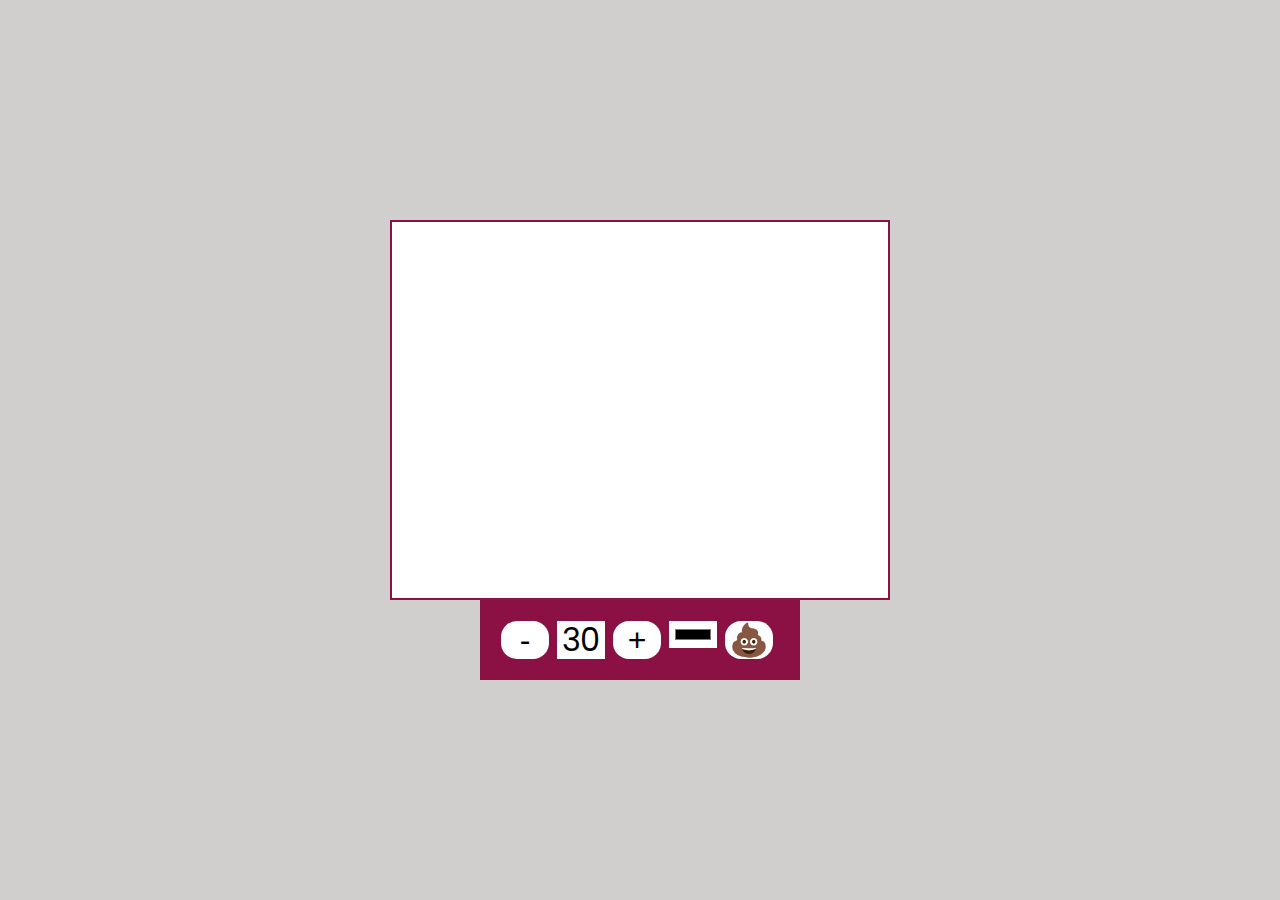
<file: drawing app/index.html>
<!DOCTYPE html>
<html lang="en">
<head>
    <meta charset="UTF-8">
    <meta http-equiv="X-UA-Compatible" content="IE=edge">
    <meta name="viewport" content="width=device-width, initial-scale=1.0">
    <title>Drawing App</title>
    <link rel="stylesheet" href="./styles.css">
    <script src="./index.js" defer></script>
</head>
<body>
    <canvas id="canvas"></canvas>
        <div class="toolbox">
            <button id="decrease">-</button>
            <span id="size">30</span>
            <button id="increase">+</button>
            <input type="color" id="color" />
            <button id="clear">💩</button>
        </div>
</body>
</html>
</file>
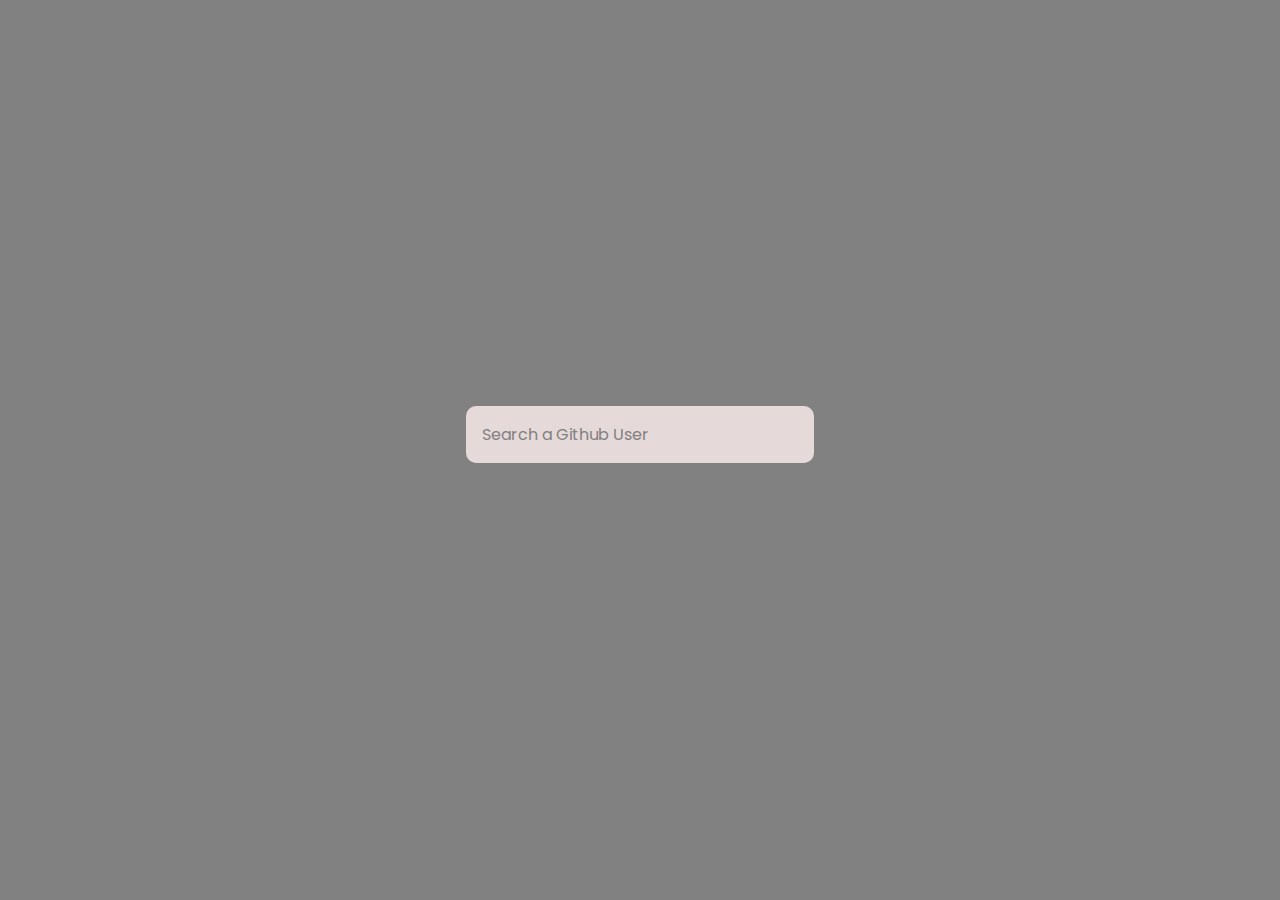
<file: github profile app/index.html>
<!DOCTYPE html>
<html lang="en">
<head>
    <meta charset="UTF-8">
    <meta http-equiv="X-UA-Compatible" content="IE=edge">
    <meta name="viewport" content="width=device-width, initial-scale=1.0">
    <title>Github Profile App</title>
    <link rel="stylesheet" href="styles.css">
    <script src="./index.js" defer></script>
</head>
<body>
    <form id="form">
        <input type="text" id="search" placeholder="Search a Github User" />
    </form>
    <main id="main"></main>
</body>
</html>
</file>
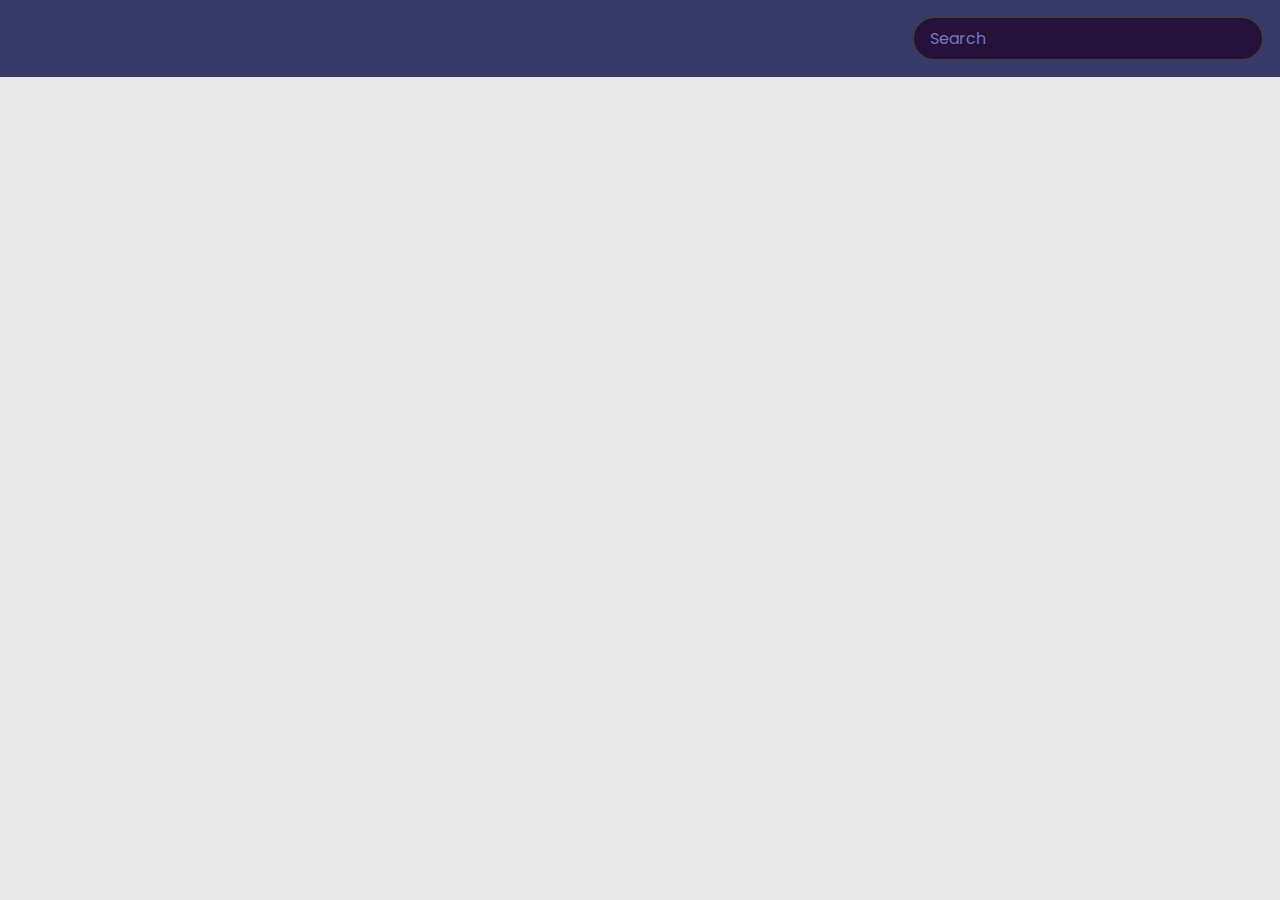
<file: movie app/index.html>
<!DOCTYPE html>
<html lang="en">
<head>
    <meta charset="UTF-8">
    <meta http-equiv="X-UA-Compatible" content="IE=edge">
    <meta name="viewport" content="width=device-width, initial-scale=1.0">
    <title>Movie App</title>
    <link rel="stylesheet" href="./styles.css">
    <script src="./index.js" defer></script>
</head>
<body>
    <header>
        <form id="form">
            <input type="text" id="search" placeholder="Search" class="search" />
        </form>
    </header>
    <main id="main"></main>
</body>
</html>
</file>
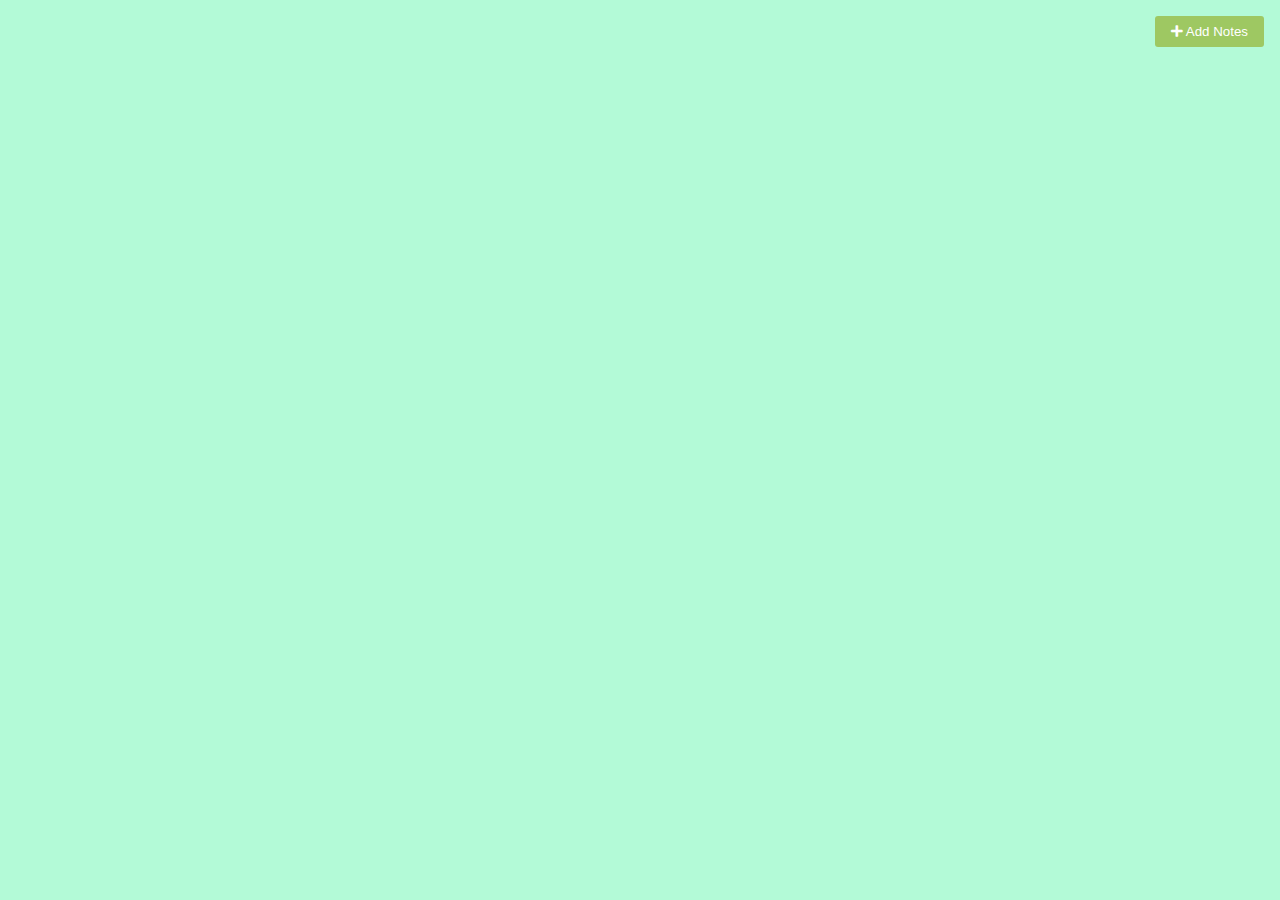
<file: notes app/index.html>
<!DOCTYPE html>
<html lang="en">
<head>
    <meta charset="UTF-8">
    <meta http-equiv="X-UA-Compatible" content="IE=edge">
    <meta name="viewport" content="width=device-width, initial-scale=1.0">
    <link rel="stylesheet" href="https://cdnjs.cloudflare.com/ajax/libs/font-awesome/5.14.0/css/all.min.css"/>
    <title>Notes app</title>
    <link rel="stylesheet" href="./styles.css">
    <script src="./index.js" defer></script>
</head>
<body>
    <button id="add"><i class="fas fa-plus"></i> Add Notes</button>
</body>
</html>
</file>
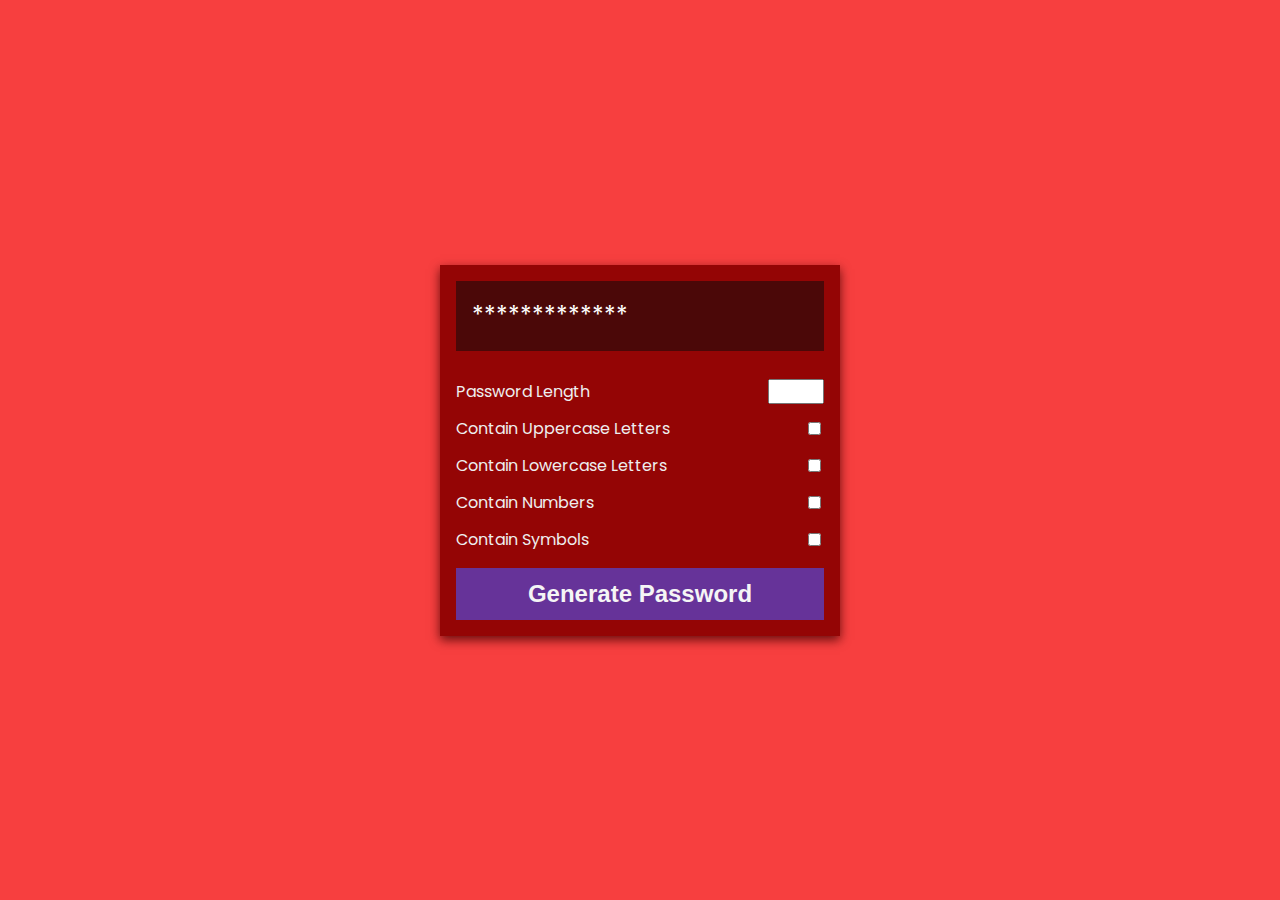
<file: password generator app/index.html>
<!DOCTYPE html>
<html lang="en">
<head>
    <meta charset="UTF-8">
    <meta http-equiv="X-UA-Compatible" content="IE=edge">
    <meta name="viewport" content="width=device-width, initial-scale=1.0">
    <title>Password Generator</title>
    <link rel="stylesheet" href="./styles.css">
    <script src="./index.js" defer></script>
</head>
<body>
    
    <div class="pw-container">
        <div class="pw-header">
            <div class="pw">
                <span id="pw">*************</span>
                <button id="copy">Copy</button>
            </div>
        </div>
        <div class="form">
            <div class="select">
                <label for="len">Password Length</label>
                <input id="len" type="number" min="2" max="30" name="len"/>
            </div>
            <div class="select">
                <label for="upper">Contain Uppercase Letters</label>
                <input id="upper" type="checkbox" name="upper"/>
            </div>
            <div class="select">
                <label for="lower">Contain Lowercase Letters</label>
                <input id="lower" type="checkbox" name="lower"/>
            </div>
            <div class="select">
                <label for="number">Contain Numbers</label>
                <input id="number" type="checkbox" name="number"/>
            </div>
            <div class="select">
                <label for="symbol">Contain Symbols</label>
                <input id="symbol" type="checkbox" name="symbol"/>
            </div>
            <button class="button" id="button">
                Generate Password
            </button>
        </div>
    </div>
</body>
</html>
</file>
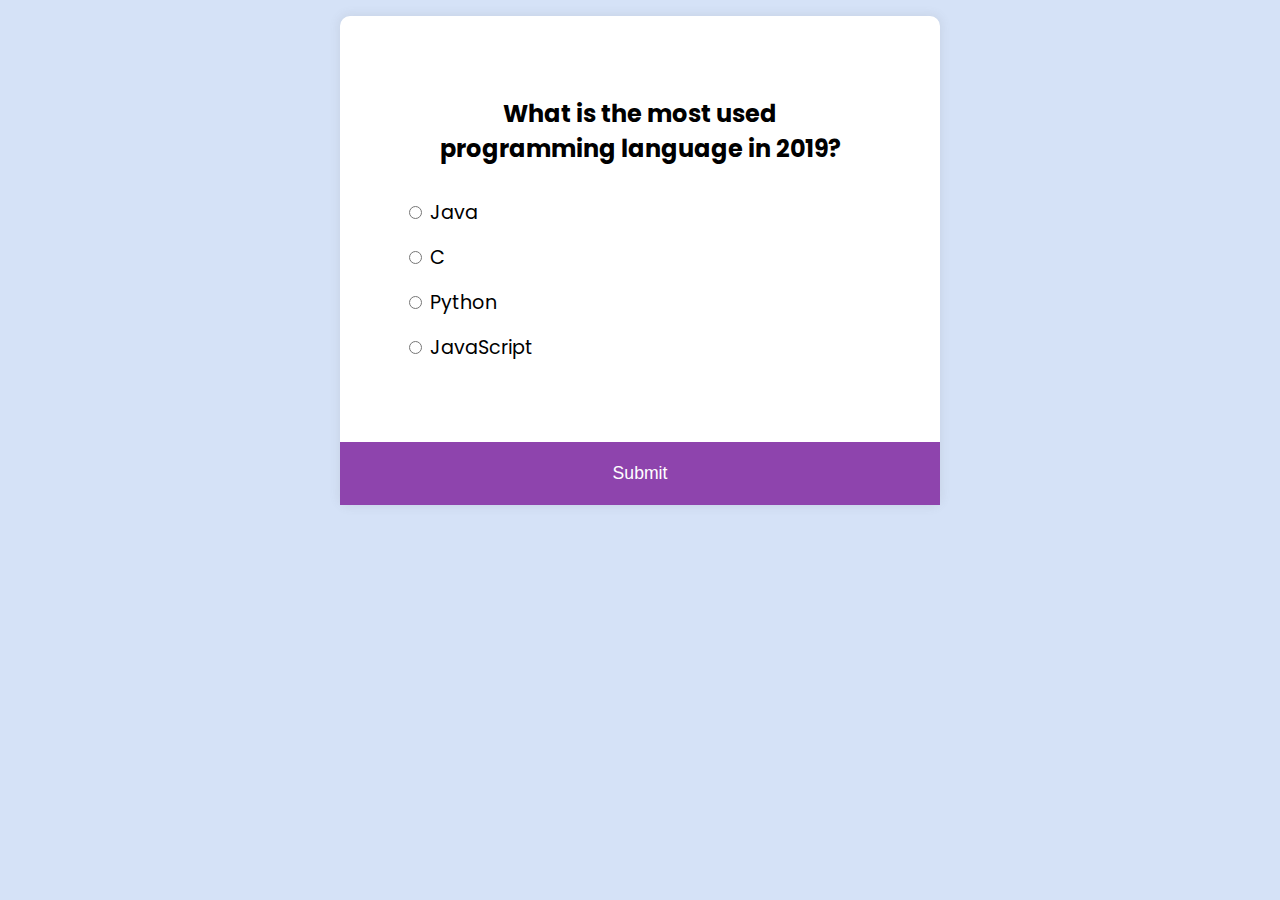
<file: quiz app/index.html>
<!DOCTYPE html>
<html lang="en">
<head>
    <meta charset="UTF-8">
    <meta http-equiv="X-UA-Compatible" content="IE=edge">
    <meta name="viewport" content="width=device-width, initial-scale=1.0">
    <title>Quiz app</title>
    <link rel="stylesheet" href="styles.css">
    <script src="./index.js" defer></script>
</head>
<body>
    <main class="main" id="quiz">
        <div class="quiz-div">
            <h2 id="question">Question text</h2>
                <p>
                    <input type="radio" id="a" name="answer" class="answer"/>
                    <label id="a_label" for="a">Question</label>
                </p>
                <p>
                    <input type="radio" id="b" name="answer" class="answer" />
                    <label id="b_label" for="b">Question</label>
                </p>
                <p>
                    <input type="radio" id="c" name="answer" class="answer" />
                    <label id="c_label" for="c">Question</label>
                </p>
                <p>
                    <input type="radio" id="d" name="answer" class="answer" />
                    <label id="d_label" for="d">Question</label>
                </p>
        </div>
        <button id="submit">Submit</button>
    </main>
</body>
</html>
</file>
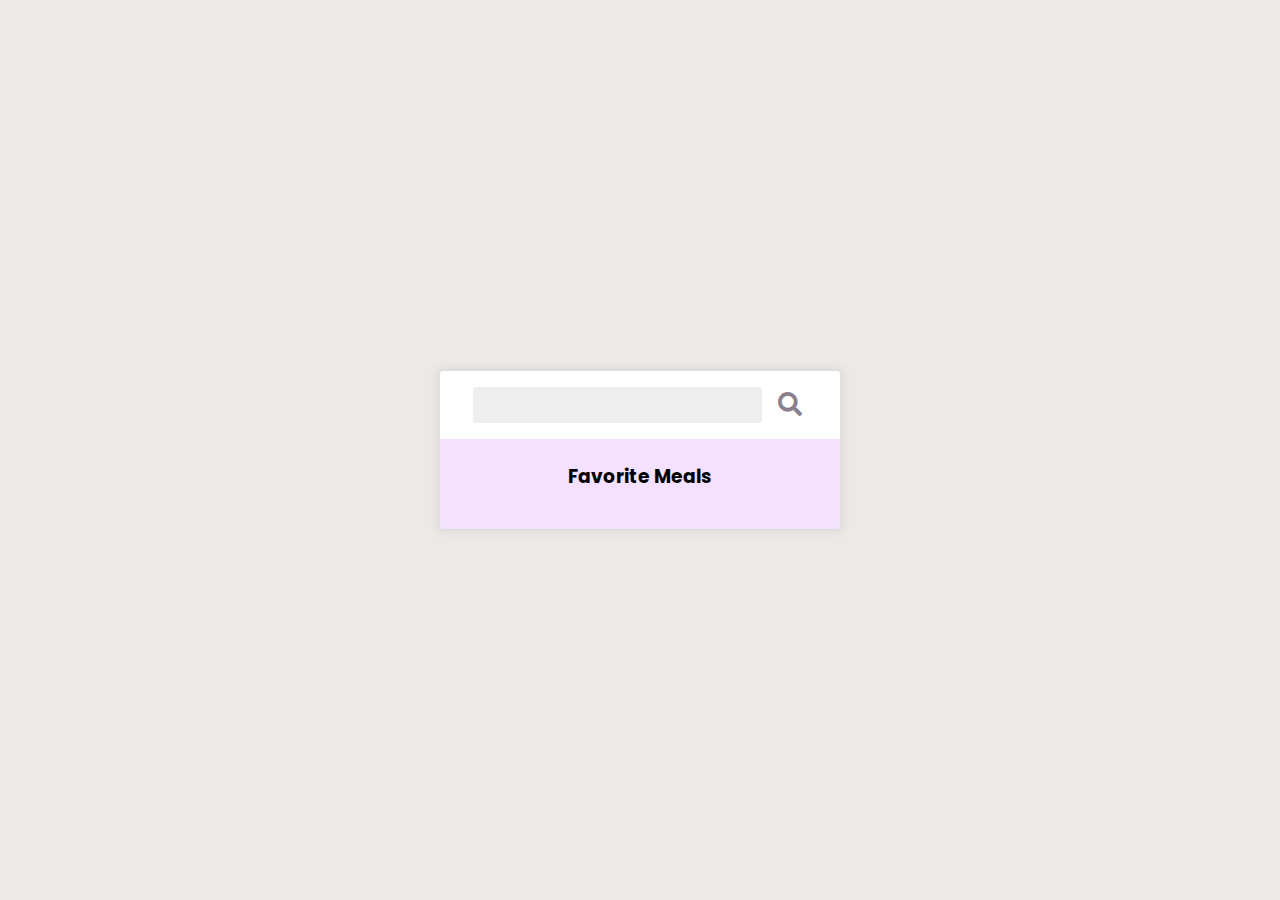
<file: recipe app/index.html>
<!DOCTYPE html>
<html lang="en">
<head>
    <meta charset="UTF-8">
    <meta http-equiv="X-UA-Compatible" content="IE=edge">
    <meta name="viewport" content="width=device-width, initial-scale=1.0">
    <title>Recipe app</title>
    <link rel="stylesheet" href="./styles.css">
    <link rel="stylesheet" href="https://cdnjs.cloudflare.com/ajax/libs/font-awesome/5.14.0/css/all.min.css"/>
    <script src="./index.js" defer></script>
</head>
<body>
    <div class="mobile-container">
        <header>
            <input type="text" id="search-term" />
            <button id="search"><i class="fas fa-search"></i></button>
        </header>
        <div class="fav-container">
            <h3>Favorite Meals</h3>
            <ul class="fav-meals" id="fav-meals"></ul>
        </div>
        <div class="meals" id="meals"></div>
    </div>

    <div class="popup-container hidden" id="meal-popup">
        <div class="popup">
            <button id="close-popup" class="close-popup">
                <i class="fas fa-times"></i>
            </button>
            <div class="meal-info" id="meal-info"></div>
        </div>
    </div>
</body>
</html>
</file>
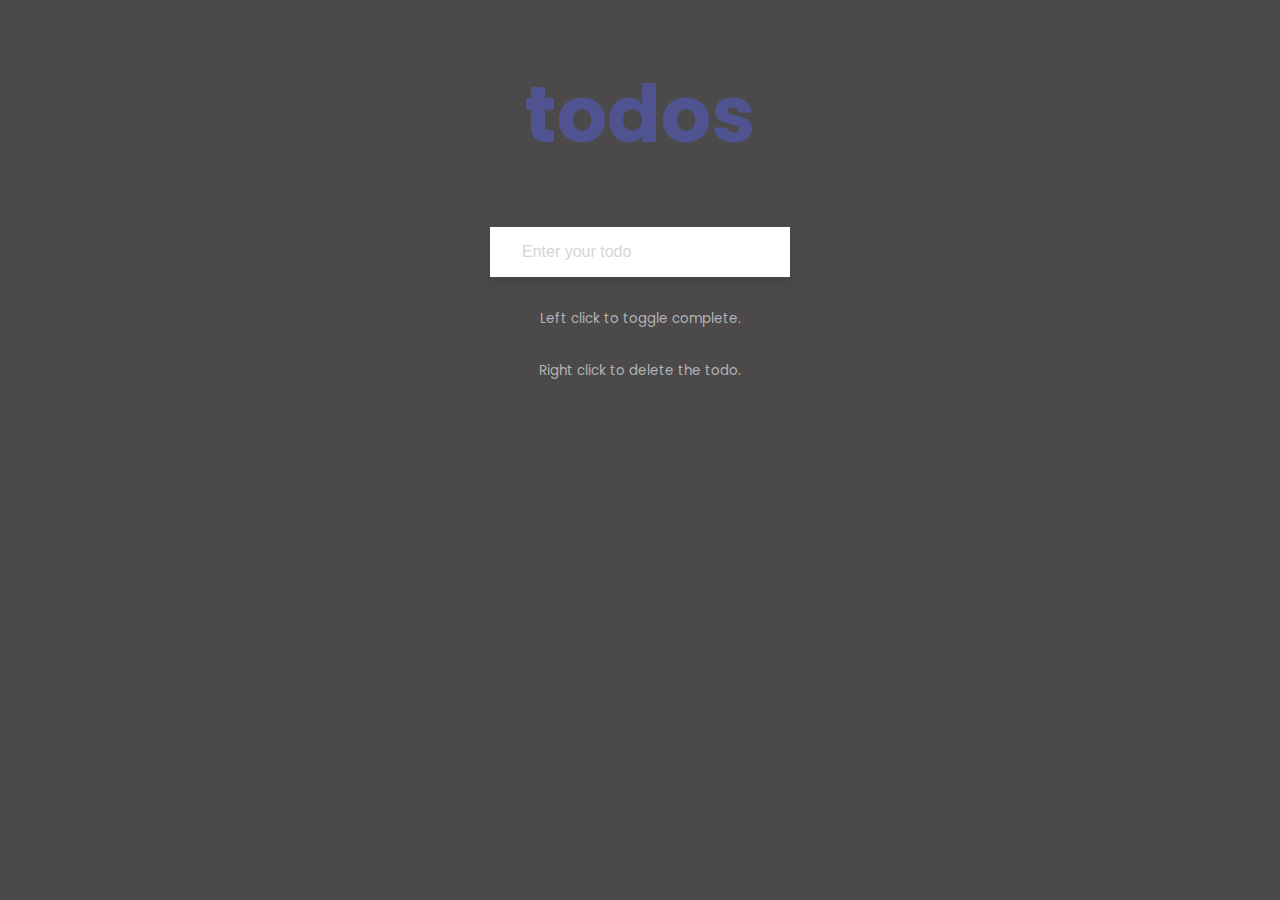
<file: todo app/index.html>
<!DOCTYPE html>
<html lang="en">
<head>
    <meta charset="UTF-8">
    <meta http-equiv="X-UA-Compatible" content="IE=edge">
    <meta name="viewport" content="width=device-width, initial-scale=1.0">
    <title>Todo App</title>
    <link rel="stylesheet" href="./styles.css">
    <script src="./index.js" defer></script>
</head>
<body>
    <h1>todos</h1>
        <form id="form">
            <input type="text" id="input" class="input" placeholder="Enter your todo" autocomplete="off">
            <ul class="todos" id="todos"></ul>
        </form>
        <small>Left click to toggle complete.</small>
        <small>Right click to delete the todo.</small>
</body>
</html>
</file>
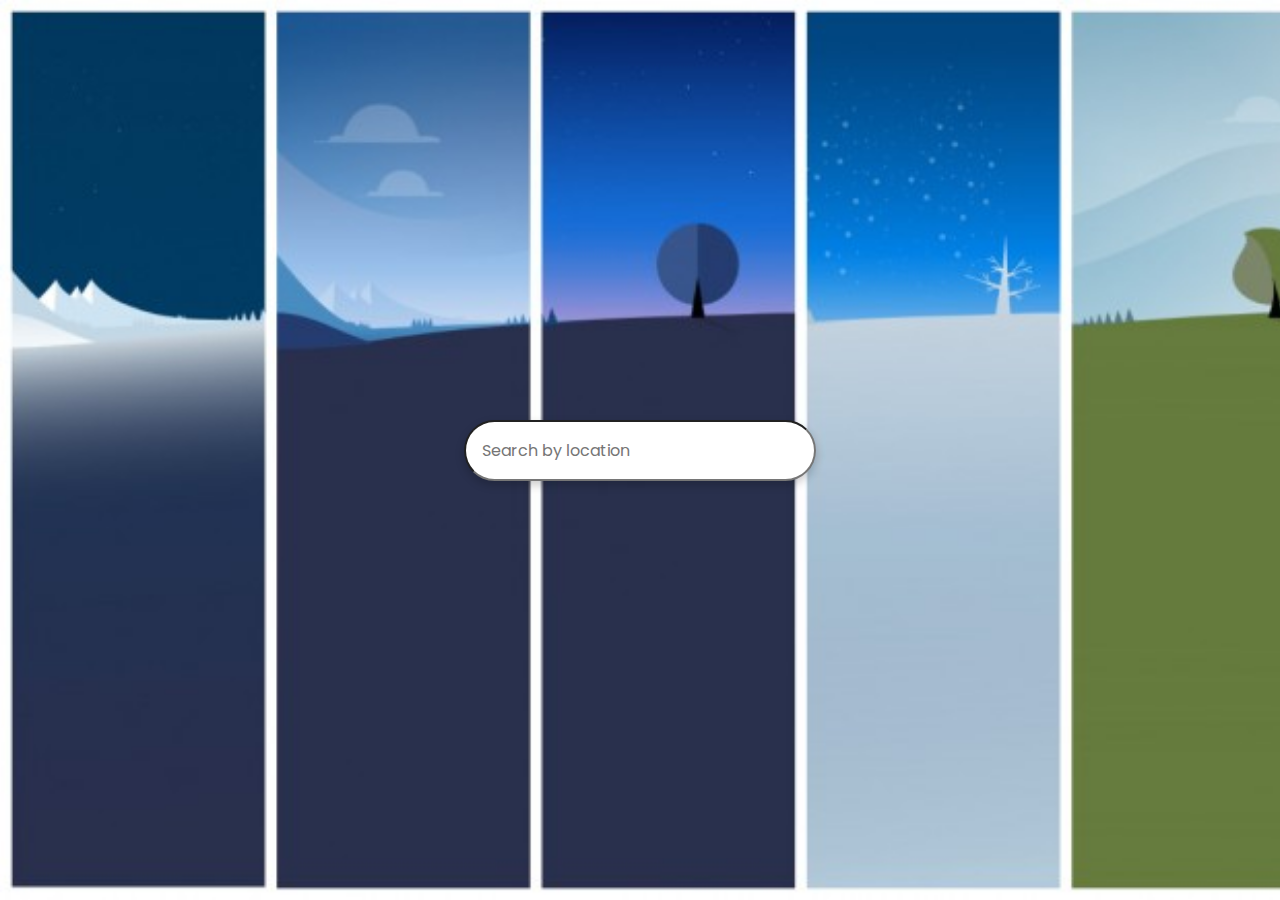
<file: weather app/index.html>
<!DOCTYPE html>
<html lang="en">
<head>
    <meta charset="UTF-8">
    <meta http-equiv="X-UA-Compatible" content="IE=edge">
    <meta name="viewport" content="width=device-width, initial-scale=1.0">
    <title>Weather App</title>
    <link rel="stylesheet" href="./styles.css">
    <script src="./index.js" defer></script>
</head>
<body>
    <form id="form">
        <input type="text" id="search" placeholder="Search by location" autocomplete="off"/>
    </form>
    <main id="main"></main>
</body>
</html>
</file>
<file: drawing app/styles.css>
@import url("https://fonts.googleapis.com/css2?family=Poppins:wght@200;400;600&display=swap");

* {
    box-sizing: border-box;
}

body {
    background-color: rgb(209, 206, 206);
    display: flex;
    flex-direction: column;
    align-items: center;
    justify-content: center;
    font-family: "Poppins", sans-serif;
    margin: 0;
    min-height: 100vh;
}

canvas {
    background: #fff;
    border: 2px solid rgb(139, 17, 68);
    height: 380px;
    width: 500px;
}

.toolbox {
    background-color: rgb(139, 17, 68);
    border: 0.1rem solid rgb(139, 17, 68);
    display: flex;
    padding: 1rem;
    width: 20rem;
    height: 5rem;
}

.toolbox > * {
    background-color: #fff;
    border: none;
    display: inline-flex;
    align-items: center;
    justify-content: center;
    font-size: 2rem;
    padding: 0.25rem;
    margin: 0.25rem;
    width: 3rem;
}

button {
    border: thin solid black;
    border-radius: 1rem;
}
</file>
<file: github profile app/styles.css>
@import url("https://fonts.googleapis.com/css2?family=Poppins:wght@200;400;600&display=swap");

* {
    box-sizing: border-box;
}

body {
    background-color: rgba(0, 0, 0, 0.493);
    display: flex;
    flex-direction: column;
    align-items: center;
    justify-content: center;
    font-family: "Poppins", sans-serif;
    margin: 0;
    min-height: 100vh;
}

input {
    background-color: #e6d9d9;
    border-radius: 10px;
    border: none;
    color: rgb(32, 32, 32);
    font-family: inherit;
    font-size: 1rem;
    padding: 1rem;
    margin-bottom: 2rem;
}

input::placeholder {
    color: rgb(129, 129, 129);
}

input:focus {
    outline: none;
}

.card {
    background-color: #404f58;
    border-radius: 20px;
    display: flex;
    padding: 3rem;
    max-width: 900px;
}

.avatar {
    border: 10px solid #fcfcfd;
    border-radius: 50%;
    height: 150px;
    width: 150px;
}

.user-info {
    color: rgb(255, 254, 254);
    margin-left: 2rem;
}

.user-info h2 {
    margin-top: 0;
}

.user-info ul {
    display: flex;
    justify-content: space-between;
    list-style-type: none;
    padding: 0;
    max-width: 400px;
}

.user-info ul li {
    display: flex;
    align-items: center;
}

.user-info ul li strong{
    font-size: 0.9rem;
    margin-left: 0.5rem;
}

.repo {
    background-color: #3c3c3d;
    border-radius: 5px;
    display: inline-block;
    color: white;
    font-size: 0.7rem;
    padding: 0.25rem 0.5rem;
    margin-right: 0.5rem;
    margin-bottom: 0.5rem;
    text-decoration: none;
}
</file>
<file: movie app/styles.css>
@import url("https://fonts.googleapis.com/css2?family=Poppins:wght@200;400;600&display=swap");

* {
    box-sizing: border-box;
}

body {
    background-color: rgba(43, 42, 42, 0.1);
    font-family: "Poppins", sans-serif;
    margin: 0;
}

header {
    background-color: #373b69;
    display: flex;
    justify-content: flex-end;
    padding: 1rem;
}


.search {
    background-color: rgba(32, 7, 44, 0.781);
    border: 2px solid #3c3d47;
    border-radius: 50px;
    color: #fff;
    font-family: "Poppins", sans-serif;
    font-size: 1rem;
    padding: 0.5rem 1rem;
}

.search::placeholder {
    color: #7378c5;
}

.search:focus {
    background-color: #22254b;
    outline: none;
}

main {
    display: flex;
    flex-wrap: wrap;
}

.movie {
    background-color: #373b69;
    border-radius: 3px;
    box-shadow: 0 4px 5px rgba(0, 0, 0, 0.2);
    overflow: hidden;
    position: relative;
    margin: 1rem;
    width: 300px;
}

.movie img {
    width: 100%;
}

.movie-info {
    color: #eee;
    display: flex;
    align-items: center;
    justify-content: space-between;
    padding: 0.5rem 1rem 1rem;
    letter-spacing: 0.5px;
}

.movie-info h3 {
    margin: 0;
}

.movie-info span {
    background-color: #22254b;
    border-radius: 3px;
    font-weight: bold;
    padding: 0.25rem 0.5rem;
}
.movie-info span.green {
    color: rgb(39, 189, 39);
}

.movie-info span.orange {
    color: orange;
}

.movie-info span.red {
    color: rgb(189, 42, 42);
}

.overview {
    background-color: rgb(236, 227, 227);
    padding: 2rem;
    position: absolute;
    max-height: 100%;
    overflow: auto; 
    left: 0;
    bottom: 0;
    right: 0;
    transform: translateY(101%);
    transition: transform 0.3s ease-in;
}

.overview h3 {
    margin-top: 0;
}

.movie:hover .overview {
    transform: translateY(0);
}
</file>
<file: notes app/styles.css>
@import url("https://fonts.googleapis.com/css2?family=Poppins:wght@200;400;600&display=swap");

* {
    box-sizing: border-box;
}

body {
    background-color: #b3fad7;
    display: flex;
    flex-wrap: wrap;
    font-family: "Poppins", sans-serif;
    margin: 0;
    padding-top: 3rem;
}


#add {
    background-color: #9ec862;
    border-radius: 3px;
    border: none;
    color: white;
    cursor: pointer;
    padding: 0.5rem 1rem;
    position: fixed;
    top: 1rem;
    right: 1rem;
}

.note {
    background-color: #fff;
    box-shadow: 0 0 10px 4px rgba(0, 0, 0, 0.1);
    margin: 20px;
    height: 400px;
    width: 400px;
}

.note .tools {
    background-color: #9ec862;
    display: flex;
    justify-content: flex-end;
    padding: 0.5rem;
}

.note .tools button {
    background-color: transparent;
    border: none;
    color: #fff;
    cursor: pointer;
    font-size: 1rem;
    margin-left: 0.5rem;
}

.note .main {
    background-color: #eee;
    overflow: hidden;
    height: 400px;
    width: 100%;
}

.note textarea {
    outline: none;
    font-family:  "Poppins", sans-serif;
    font-size: 1.2rem;
    border: none;
    height: 400px;
    width: 100%;
}

.note .hidden {
    display: none;
}
</file>
<file: password generator app/styles.css>
@import url("https://fonts.googleapis.com/css2?family=Poppins:wght@200;400;600&display=swap");

* {
    box-sizing: border-box;
}

body {
    background-color: rgb(247, 63, 63);
    color: white;
    display: flex;
    align-items: center;
    justify-content: center;
    font-family: "Poppins", sans-serif;
    margin: 0;
    min-height: 100vh;
}

.pw-container {
    background-color: rgb(148, 5, 5);
    box-shadow: 0 4px 10px rgba(66, 2, 2, 0.801);
    min-width: 400px;
}

.pw-header {
    padding: 1rem;
}

.pw {
    background-color: rgb(75, 8, 8);
    display: flex;
    font-size: 1.5rem;
    align-items: center;
    height: 70px;
    width: 100%;
    position: relative;
    padding: 1rem;
    overflow: auto;
}

.pw button {
    background-color: white;
    border: none;
    color: rgb(85, 3, 3);
    cursor: pointer;
    font-family: inherit;
    font-weight: bold;
    padding: 0.25rem;
    position: absolute;
    top: 0;
    right: 0;
    transform: translate(0, 20%);
    transition: opacity 0.2s ease, transform 0.2s ease;
    opacity: 0;
}

.pw:hover button {
    opacity: 1;
    transform: translate(0, 0%);
}

.form {
    padding: 0 1rem 1rem;
}

.select {
    color: #eee;
    display: flex;
    justify-content: space-between;
    margin: 0.75rem 0;
}

.button {
    background-color: rebeccapurple;
    border: none;
    color: whitesmoke;
    cursor: pointer;
    display: block;
    font-size: 1.5rem;
    font-weight: bold;
    padding: 0.75rem;
    margin-top: 1rem;
    width: 100%;
}
</file>
<file: quiz app/styles.css>
@import url('https://fonts.googleapis.com/css2?family=Poppins:wght@400;700&family=Roboto&display=swap');

* {
    border-style: border-box;
}

body {
    margin: 0;
    background: rgb(213, 226, 247);
    background-size: cover;
    background-position: center center;
    display: flex;
    flex-direction: column;
    align-items: center;
    justify-content: center;
    max-height: 100vh;
    font-family: 'Poppins', sans-serif;
}

.main {
    background-color: #fff;
    border-radius: 10px;
    box-shadow: 0 0 10px 2px rgba(100, 100, 100, 0.1);
    margin-top: 1rem;
    width: 600px;
    max-width: 100%;
}

.quiz-div {
    padding: 4rem;
}

h2 {
    padding: 1rem;
    text-align: center;
    margin: 0;
}

p {
    font-size: 1.2rem;
    margin: 1rem 0;
}

p label {
    cursor: pointer;
}

button {
    background-color: #8e44ad;
    border: none;
    color: white;
    cursor: pointer;
    display: block;
    font-size: 1.1rem;
    width: 100%;
    padding: 1.3rem;
}

button:hover {
    background-color: #0b42f8;
}
</file>
<file: recipe app/styles.css>
@import url("https://fonts.googleapis.com/css2?family=Poppins:wght@200;400;600&display=swap");

* {
    box-sizing: border-box;
}

body {
    background: #ece9e6;
    display: flex;
    align-items: center;
    justify-content: center;
    font-family: "Poppins", sans-serif;
    margin: 0;
    min-height: 100vh;
}

img {
    max-width: 100%;
}

.mobile-container {
    background-color: #fff;
    box-shadow: 0 0 10px 2px #3333331a;
    border-radius: 3px;
    overflow: hidden;
    width: 400px;
}

header {
    display: flex;
    align-items: center;
    justify-content: center;
    padding: 1rem;
}

header input {
    background-color: #eee;
    border: none;
    border-radius: 3px;
    font-family: inherit;
    padding: 0.5rem 1rem;
}

header button {
    background-color: transparent;
    border: none;
    color: rgb(138, 129, 141);
    font-size: 1.5rem;
    margin-left: 10px;
}

.fav-container {
    background-color: rgb(243, 225, 255);
    padding: 0.25rem 1rem;
    text-align: center;
}

.fav-meals {
    display: flex;
    flex-wrap: wrap;
    justify-content: center;
    list-style-type: none;
    padding: 0;
}

.fav-meals li {
    cursor: pointer;
    position: relative;
    margin: 5px;
    width: 75px;
}

.fav-meals li .clear {
    background-color: transparent;
    border: none;
    cursor: pointer;
    opacity: 0;
    position: absolute;
    top: -0.5rem;
    right: -0.5rem;
    font-size: 1.2rem;
}

.fav-meals li:hover .clear {
    opacity: 1;
}

.fav-meals li img {
    border: 2px solid #ffffff;
    border-radius: 50%;
    box-shadow: 0 0 10px 2px #3333331a;
    object-fit: cover;
    height: 70px;
    width: 70px;
}

.fav-meals li span {
    display: inline-block;
    font-size: 0.9rem;
    white-space: nowrap;
    overflow: hidden;
    text-overflow: ellipsis;
    width: 75px;
}

.meal {
    border-radius: 3px;
    box-shadow: 0 0 10px 2px #3333331a;
    cursor: pointer;
    margin: 1.5rem;
    overflow: hidden;
}

.meal-header {
    position: relative;
}

.meal-header .random {
    position: absolute;
    top: 1rem;
    background-color: #fff;
    padding: 0.25rem 1rem;
    border-top-right-radius: 3px;
    border-bottom-right-radius: 3px;
}

.meal-header img {
    object-fit: cover;
    height: 250px;
    width: 100%;
}

.meal-body {
    display: flex;
    align-items: center;
    justify-content: space-between;
    padding: 1rem;
}

.meal-body h4 {
    margin: 0;
}

.meal-body .fav-btn {
    border: none;
    background-color: transparent;
    color: rgb(197, 188, 188);
    cursor: pointer;
    font-size: 1.2rem;
}

.meal-body .fav-btn.active {
    color: rebeccapurple;
}

.popup-container {
    background-color: rgba(0, 0, 0, 0.5);
    display: flex;
    align-items: center;
    justify-content: center;
    position: fixed;
    left: 0;
    right: 0;
    top: 0;
    bottom: 0;
}

.popup-container.hidden {
    opacity: 0;
    pointer-events: none;
}

.popup {
    background-color: #fff;
    border-radius: 5px;
    padding: 0 2rem;
    position: relative;
    overflow: auto;
    max-height: 100vh;
    max-width: 400px;
    width: 100%;
}

.popup .close-popup {
    background-color: transparent;
    border: none;
    cursor: pointer;
    font-size: 1.5rem;
    position: absolute;
    top: 1rem;
    right: 1rem;
}

.meal-info h1 {
    text-align: center;
}
</file>
<file: todo app/styles.css>
@import url("https://fonts.googleapis.com/css2?family=Poppins:wght@200;400;600&display=swap");

* {
    box-sizing: border-box;
}

body {
    background-color: #4b4949;
    color: rgb(73, 73, 73);
    display: flex;
    align-items: center;
    flex-direction: column;
    font-family: "Poppins", sans-serif;
    margin: 0;
    min-height: 100vh;
}

h1 {
    color: rgb(86, 102, 252);
    font-size: 5rem;
    text-align: center;
    opacity: 0.4;
}

form {
    box-shadow: 0 4px 10px rgba(0, 0, 0, 0.1);
    max-width: 100%;
    width: 300px;
}

.input {
    border: none;
    color: #444;
    font-size: 1rem;
    padding: 1rem 2rem;
    display: block;
    width: 100%;
}

.input::placeholder {
    color: #d5d5d5;
}

.todos {
    background-color: #fff;
    padding: 0;
    margin: 0;
    list-style-type: none;
}

.todos li {
    border-top: 1px solid #e5e5e5;
    cursor: pointer;
    font-size: 1rem;
    padding: 1rem 2rem;
}

.todos li.completed {
    color: #363636;
    text-decoration: line-through;
}

small {
    color: #b5b5b5;
    margin-top: 2rem;
    text-align: center;
}
</file>
<file: weather app/styles.css>
@import url("https://fonts.googleapis.com/css2?family=Poppins:wght@200;400;600&display=swap");

* {
    box-sizing: border-box;
}

body {
    background: url(./Images/3dfbd421-111a-484b-a250-5521fe7e49cf.jpg);
    background-size: cover;
    font-family: 'Poppins', sans-serif;
    display: flex;
    flex-direction: column;
    align-items: center;
    justify-content: center;
    margin: 0;
    min-height: 100vh;
}

input {
    background-color: #fff;
    border-radius: 2rem;
    box-shadow: 0 4px 10px rgba(0, 0, 0, 0.2);
    font-family: inherit;
    font-size: 1rem;
    padding: 1rem;
    min-width: 300px;
}

input:focus {
    outline: none;
}

.weather h2 {
    display: flex;
    align-items: center;
    margin-bottom: 0;
    background: rgb(231, 229, 229);
    color: black;
    padding: 2rem;
    border-radius: 2rem;
    margin-top: 0;
    width: 100%;
}
</file>
